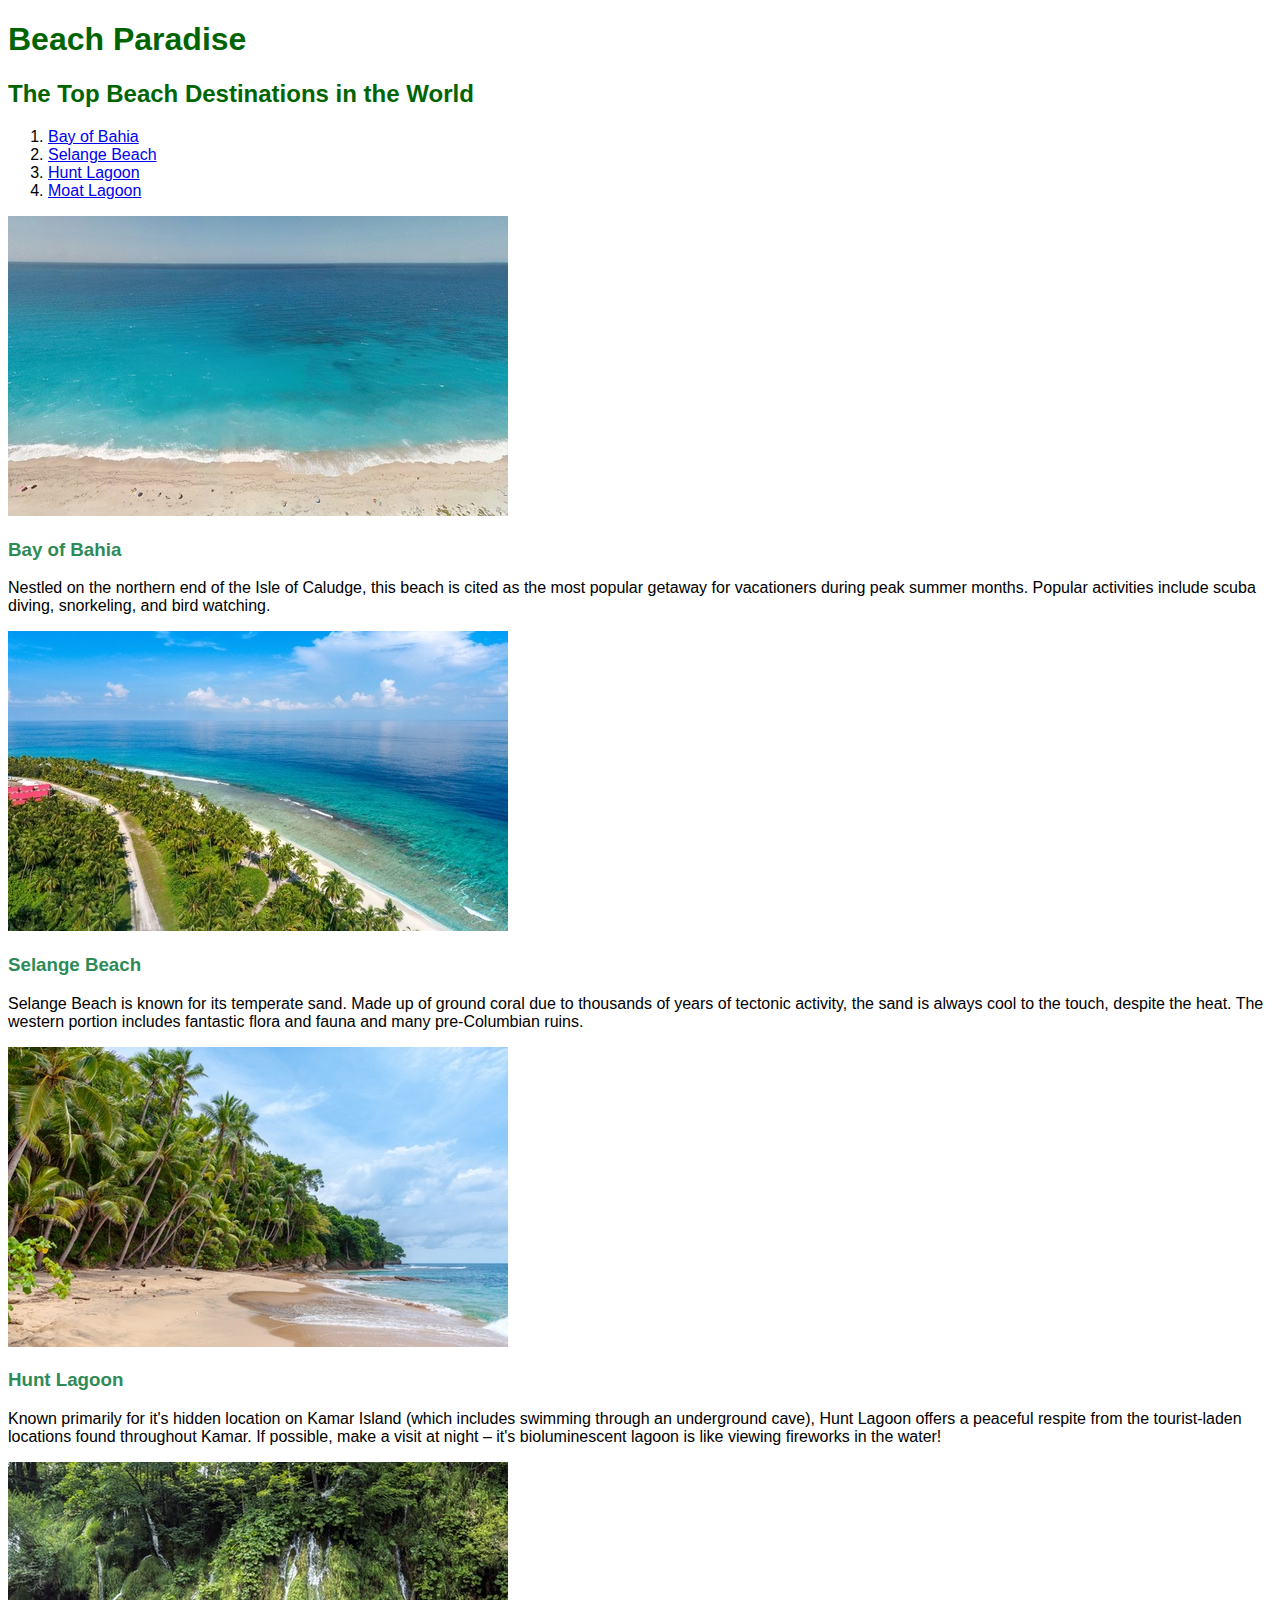
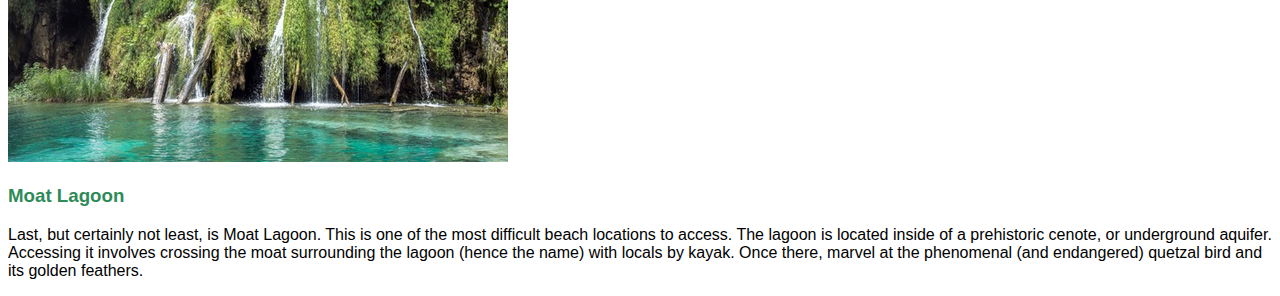
<file: beachparadise/index.html>
<!DOCTYPE html>

<html>
	<head>
		<title>Beach Paradise</title>
		<link href="resources/css/styles.css" type="text/css" rel="stylesheet"/>
	</head>
	<body>

		<h1>Beach Paradise</h1>

		<div class="top-destinations">
			
			<h2>The Top Beach Destinations in the World</h2>
			
			<div class="beaches">
				
				<ol>
					<li><a href="#bahia">Bay of Bahia</a></li>
					<li><a href="#selange">Selange Beach</a></li>
					<li><a href="#hunt">Hunt Lagoon</a></li>
					<li><a href="#moat">Moat Lagoon</a></li>
				</ol>
			
			</div>
			
			<div id="bahia">
				<img src="resources/imgs/bahia.jpeg" alt="image of bay of bahia beach" />
				<h3>Bay of Bahia</h3>
				<p>Nestled on the northern end of the Isle of Caludge, this beach is cited as the most popular getaway for vacationers during peak summer months. Popular activities include scuba diving, snorkeling, and bird watching.</p>
			</div>

			<div id="selange">
				<img src="resources/imgs/selange.jpeg" alt="image of bay of selange beach" />
				<h3>Selange Beach</h3>
				<p>Selange Beach is known for its temperate sand. Made up of ground coral due to thousands of years of tectonic activity, the sand is always cool to the touch, despite the heat. The western portion includes fantastic flora and fauna and many pre-Columbian ruins.</p>
			</div>
			
			<div id="hunt">
				<img src="resources/imgs/hunt.jpeg" alt="image of bay of hunt lagoon beach" />
				<h3>Hunt Lagoon</h3>
				<p>Known primarily for it's hidden location on Kamar Island (which includes swimming through an underground cave), Hunt Lagoon offers a peaceful respite from the tourist-laden locations found throughout Kamar. If possible, make a visit at night – it's bioluminescent lagoon is like viewing fireworks in the water!</p>
			</div>
			
			<div id="moat">
				<img src="resources/imgs/moat.jpeg" alt="image of bay of moat lagoon beach" />
				<h3>Moat Lagoon</h3>
				<p>Last, but certainly not least, is Moat Lagoon. This is one of the most difficult beach locations to access. The lagoon is located inside of a prehistoric cenote, or underground aquifer. Accessing it involves crossing the moat surrounding the lagoon (hence the name) with locals by kayak. Once there, marvel at the phenomenal (and endangered) quetzal bird and its golden feathers.</p>
			</div>									
			
		</div>		
		

	</body>
</html>
</file>
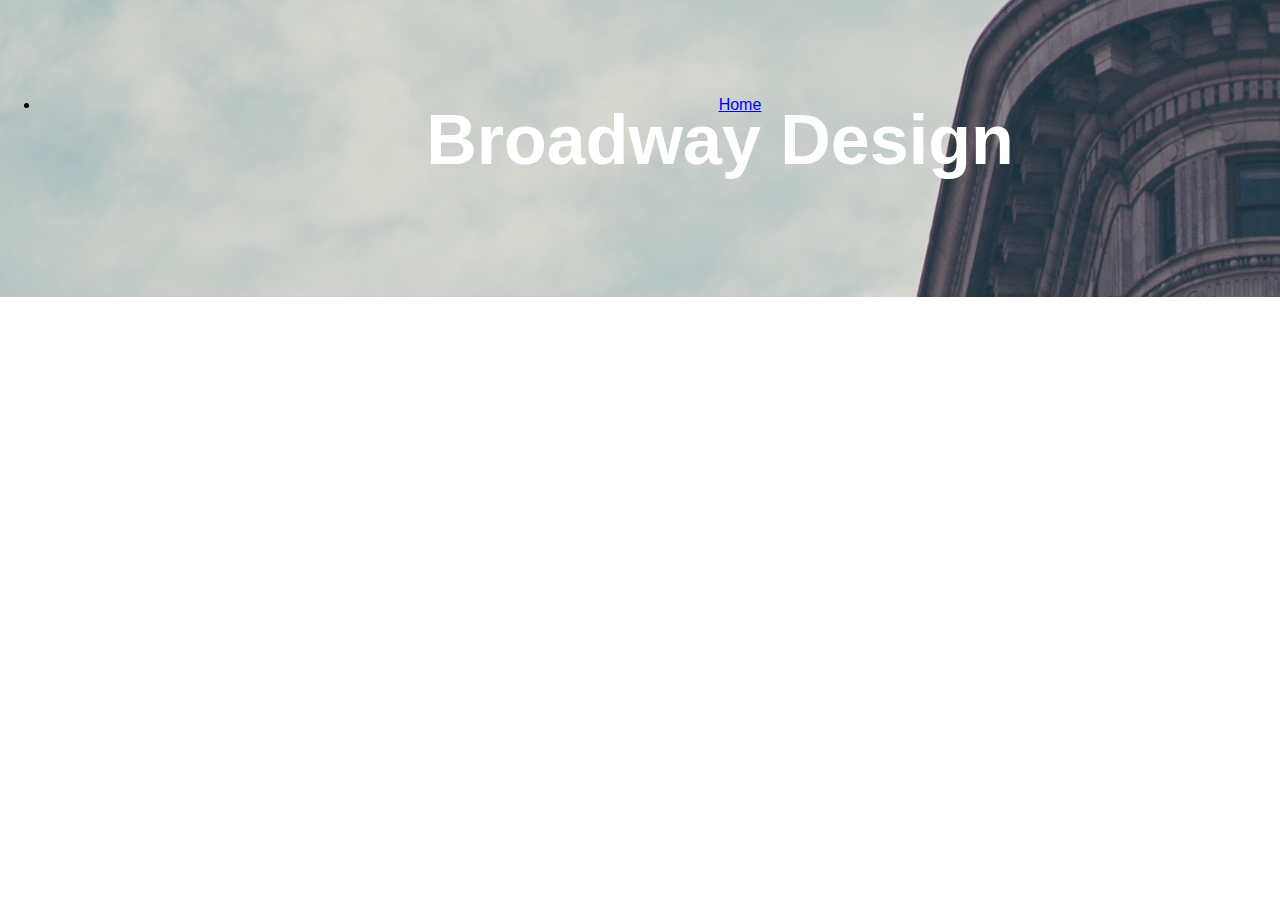
<file: broadway/index.html>
<!DOCTYPE html>
<html lang="en" dir="ltr">
  <head>
    <meta charset="utf-8">
    <title>Broadway</title>
    <link rel="stylesheet" href="styles/default.css" type="text/css"/>
  </head>
  <body>
    <header>
      <h1>Broadway Design</h1>
      <nav>
        <ul>
          <li><a href="#">Home</a></li>

        </ul>
      </nav>
    </header>

  </body>
</html>
</file>
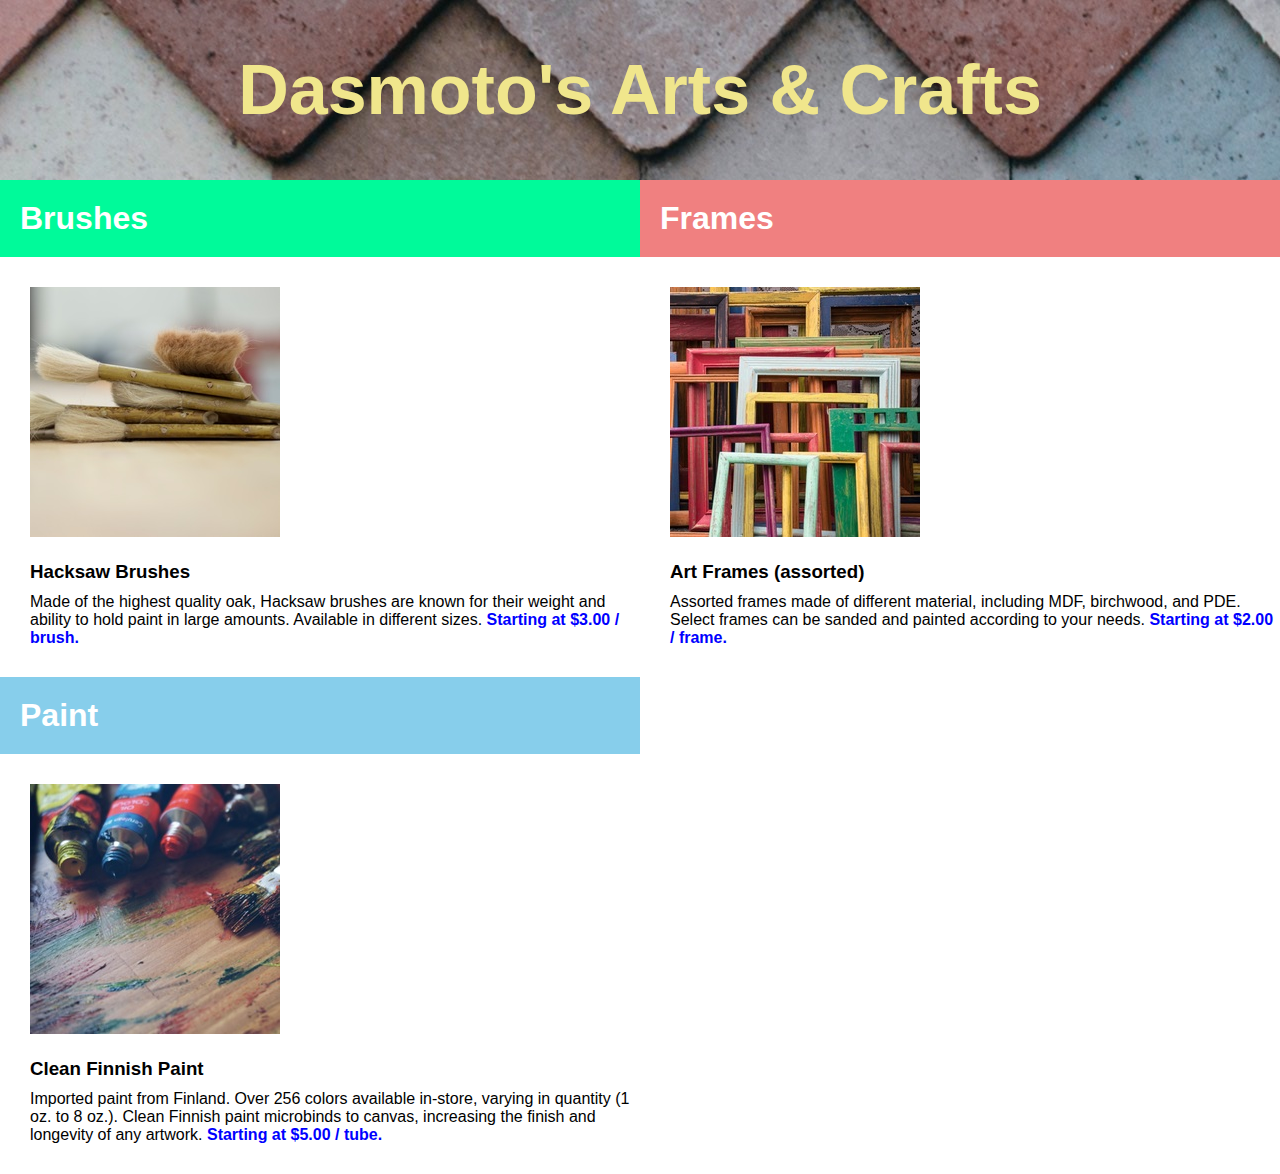
<file: dasmotos/index.html>
<!DOCTYPE html>

<html>
	<head>
		<title>Dasmoto's Arts &amp; Crafts</title>
		<link href="resources/css/styles.css" type="text/css" rel="stylesheet"/>
	</head>
	<body>
	
	<!-- page header -->
	<div class="header">
		<h1>Dasmoto's Arts &amp; Crafts</h1>
	</div>
	
	<!-- product section -->
	<div class="brushes">
		<h2>Brushes</h2>
		<img src="resources/imgs/hacksaw.jpeg" alt="picture of hacksaw brushes"/>
		
		<h3>Hacksaw Brushes</h3>
		<p>Made of the highest quality oak, Hacksaw brushes are known for their weight and ability to hold paint in large amounts. Available in different sizes. <span class="price">Starting at $3.00 / brush.</span></p>
	</div>
	
	<!-- product section -->
	<div class="frames">
		<h2>Frames</h2>
		<img src="resources/imgs/frames.jpeg" alt="picture of frames"/>
		
		<h3>Art Frames (assorted)</h3>
		<p>Assorted frames made of different material, including MDF, birchwood, and PDE. Select frames can be sanded and painted according to your needs. <span class="price">Starting at $2.00 / frame.</span></p>
	
	</div>
	
	<!-- product section -->
	<div class="paint">
		<h2>Paint</h2>
		<img src="resources/imgs/finnish.jpeg" alt="picture of Clean Finnish Paint"/>
		
		<h3>Clean Finnish Paint</h3>
		<p>Imported paint from Finland. Over 256 colors available in-store, varying in quantity (1 oz. to 8 oz.). Clean Finnish paint microbinds to canvas, increasing the finish and longevity of any artwork. <span class="price">Starting at $5.00 / tube.</span></p>
	</div>		
		

	</body>
</html>
</file>
<file: beachparadise/resources/css/styles.css>
/* 

Hussain Raja
Coding Exercises
02/03/2018
	
*/


html {
	font-family: Helvetica, sans-serif;
}

h1, h2 {
	color: DarkGreen;
}

h3 {
	color: SeaGreen;
}
</file>
<file: broadway/styles/default.css>
body, html, header, h1 {
  margin: 0;
  padding: 0;
}

body {
  background-color: #fff;
  font-family: Helvetica, sans-serif;
  width: 1440px;
  margin: 0 auto;
  text-align: center;
}

header {
  position: relative;
  height: 300px;
  background: url('../imgs/the-flatiron-building.png') no-repeat;
}

h1 {
  position: relative;
  top: 100px;
  font-size: 70px;
  font-weight: bold;
  color: white;
}
</file>
<file: dasmotos/resources/css/styles.css>
/* 

Hussain Raja
Dasmoto's Arts & Crafts
02/03/2018
	
*/

* {
	padding: 0;
	margin: 0;
}

html {
	font-family: Helvetica, sans-serif;
}

.header {
	background: url('../imgs/pattern.jpeg');
	text-align: center;
	font-weight: bold;
	padding: 50px 0;
	
}

h1 {
	color: khaki;
	font-size: 70px;
}

.brushes h2, .frames h2, .paint h2  {
	font-size: 32px;
	font-weight: bold;
	color: white;
	padding: 20px 0 20px 20px;
	vertical-align: middle;
}

.brushes h2 {
	background-color: mediumspringgreen;
}

.frames h2 {
	background-color: lightcoral;
}

.paint h2 {
	background-color: skyblue;
}

.brushes h3, .frames h3, .paint h3 {
	padding: 0 0 0 30px;
}

.brushes p, .frames p, .paint p {
	padding: 10px 0 30px 30px;
}

.brushes img, .frames img, .paint img {
	padding: 30px 0 20px 30px;
}

.price {
	font-weight: bold;
	color: blue;
}

.brushes, .frames, .paint {
	width: 50%;
	float: left;
	background-color: #fff;
}
</file>
